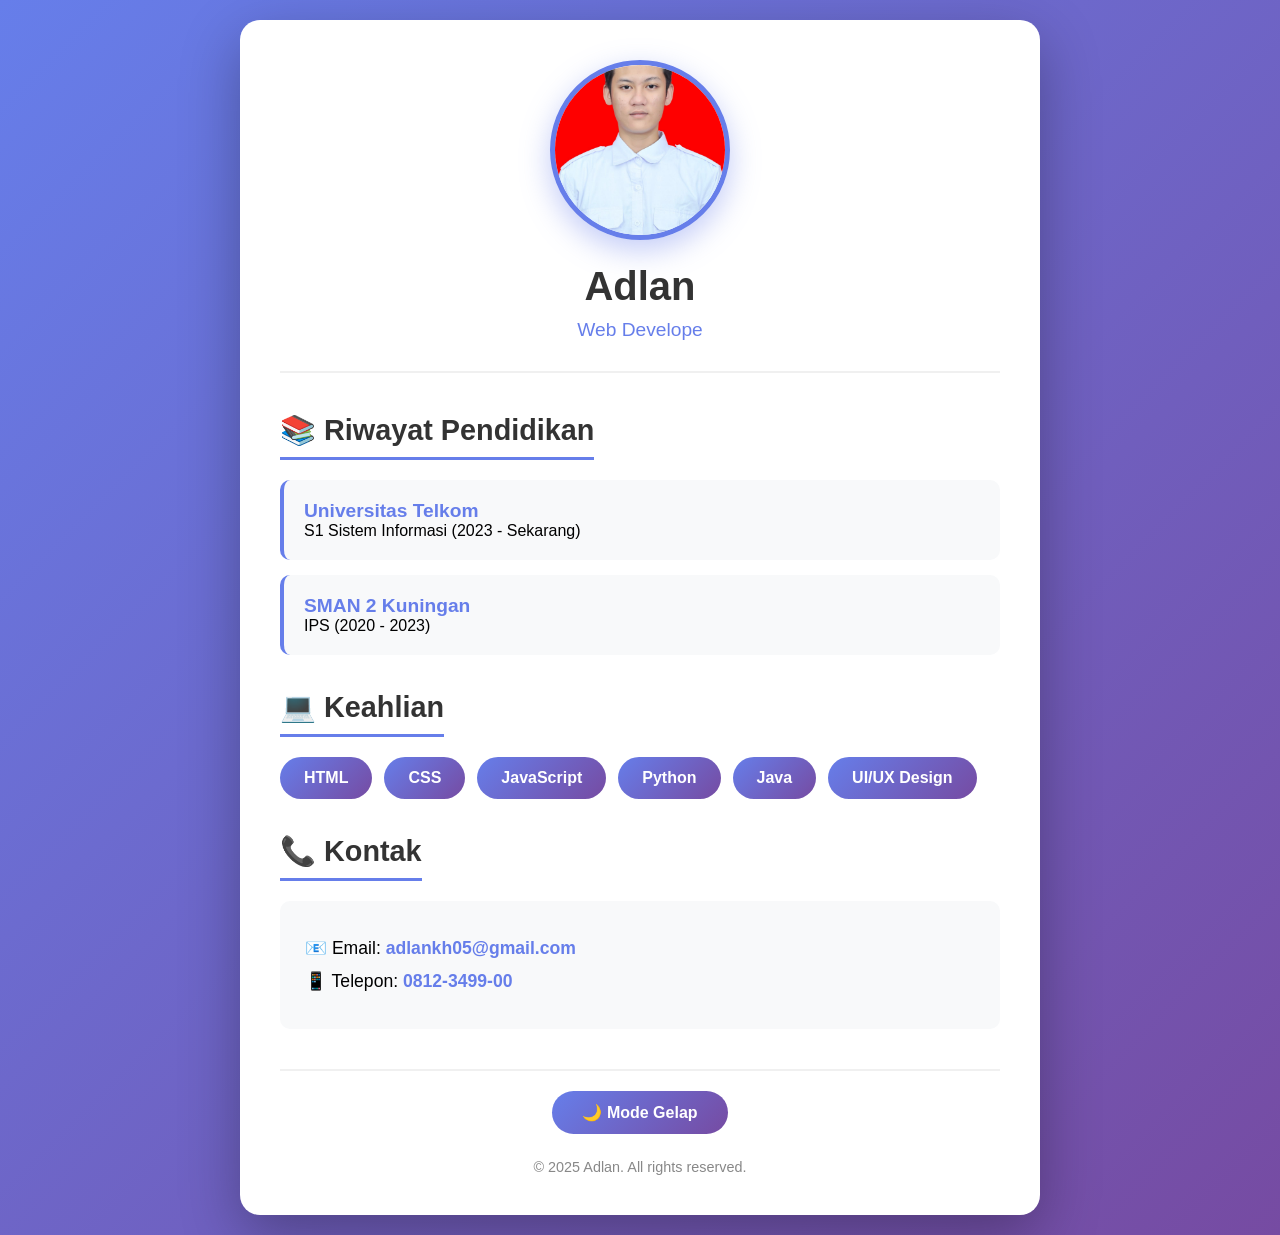
<file: tgus/index.html>
<!DOCTYPE html>
<html lang="id">
<head>
    <meta charset="UTF-8">
    <meta name="viewport" content="width=device-width, initial-scale=1.0">
    <title>CV Adlan - Portfolio Pribadi</title>
    <link rel="stylesheet" href="style.css">
</head>
<body>
    <div class="container">
        <div class="profile">
            <img src="foto adlan.jpeg" alt="Foto Profil Adlan" id="profileImg">
            <h1>Adlan</h1>
            <p class="profession">Web Developer & Designer</p>
        </div>

        <section class="section">
            <h2>📚 Riwayat Pendidikan</h2>
            <ul class="education-list">
                <li>
                    <strong>Universitas Telkom</strong><br>
                    S1 Sistem Informasi (2023 - Sekarang)
                </li>
                <li>
                    <strong>SMAN 2 Kuningan</strong><br>
                    IPS (2020 - 2023)
                </li>
            </ul>
        </section>

        <section class="section">
            <h2>💻 Keahlian</h2>
            <div class="skills">
                <span class="skill-tag">HTML</span>
                <span class="skill-tag">CSS</span>
                <span class="skill-tag">JavaScript</span>
                <span class="skill-tag">Python</span>
                <span class="skill-tag">Java</span>
                <span class="skill-tag">UI/UX Design</span>
            </div>
        </section>

        <section class="section">
            <h2>📞 Kontak</h2>
            <div class="contact-info">
                <p>📧 Email: <a href="mailto:adlankh05@gmail.com">adlankh05@gmail.com</a></p>
                <p>📱 Telepon: <a href="tel:0812349900">0812-3499-00</a></p>
            </div>
        </section>

        <div class="footer">
            <button id="themeToggle" class="theme-btn">🌙 Mode Gelap</button>
            <p class="copyright">© 2025 Adlan. All rights reserved.</p>
        </div>
    </div>

    <script src="script.js"></script>
</body>
</html>
</file>
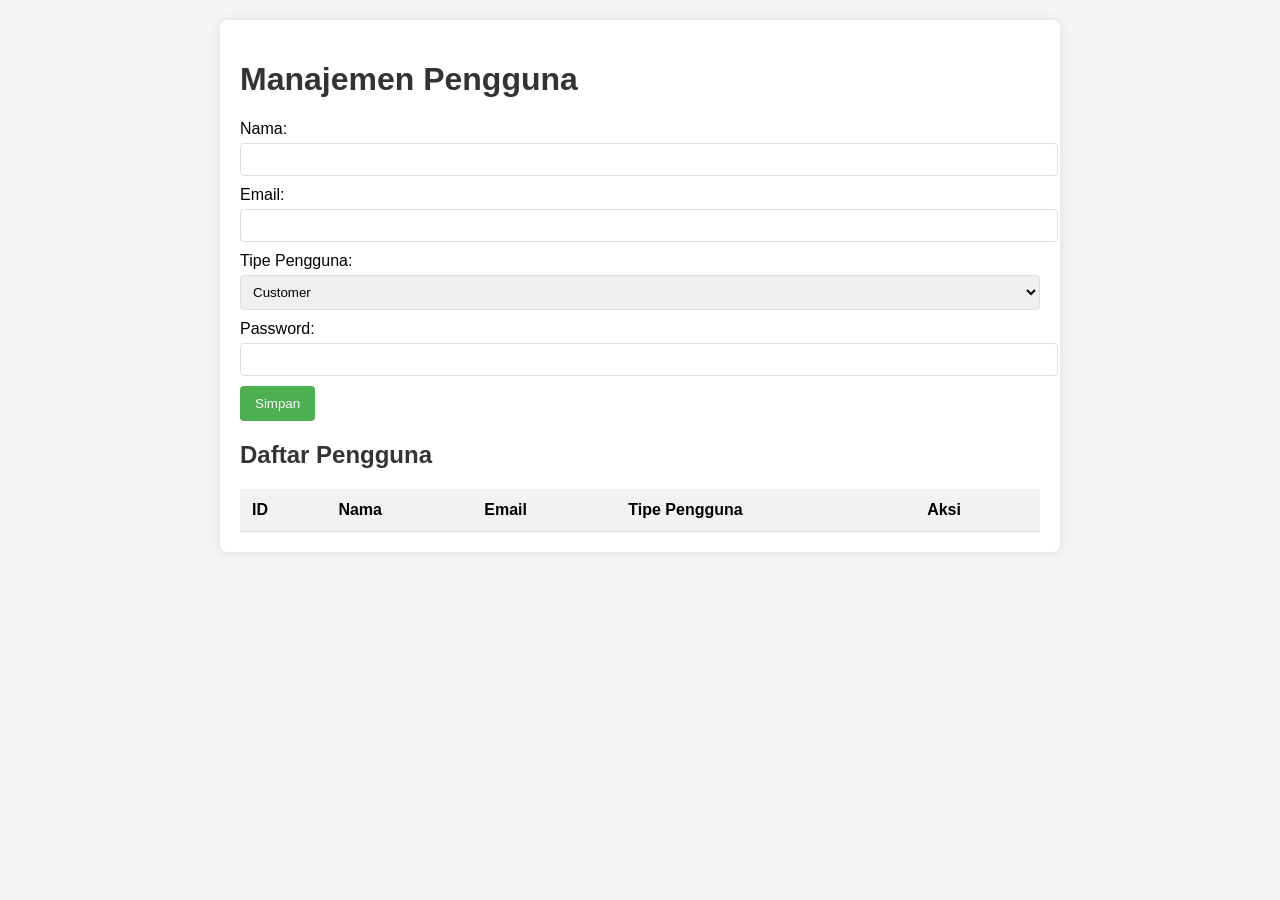
<file: user-service/frontend/index.html>
<!DOCTYPE html>
<html lang="id">
<head>
    <meta charset="UTF-8">
    <meta name="viewport" content="width=device-width, initial-scale=1.0">
    <title>User Service - Manajemen Pengguna</title>
    <link rel="stylesheet" href="style.css">
</head>
<body>
    <div class="container">
        <h1>Manajemen Pengguna</h1>
        <form id="userForm">
            <input type="hidden" id="userId">
            <label for="nama">Nama:</label>
            <input type="text" id="nama" required>
            <label for="email">Email:</label>
            <input type="email" id="email" required>
            <label for="tipePengguna">Tipe Pengguna:</label>
            <select id="tipePengguna" required>
                <option value="customer">Customer</option>
                <option value="driver">Driver</option>
                <option value="admin">Admin</option>
            </select>
            <label for="password">Password:</label>
            <input type="password" id="password" required>
            <button type="submit">Simpan</button>
            <button type="button" id="cancelBtn" style="display:none;">Batal</button>
        </form>
        <h2>Daftar Pengguna</h2>
        <table id="userTable">
            <thead>
                <tr>
                    <th>ID</th>
                    <th>Nama</th>
                    <th>Email</th>
                    <th>Tipe Pengguna</th>
                    <th>Aksi</th>
                </tr>
            </thead>
            <tbody></tbody>
        </table>
    </div>
    <script src="script.js"></script>
</body>
</html>
</file>
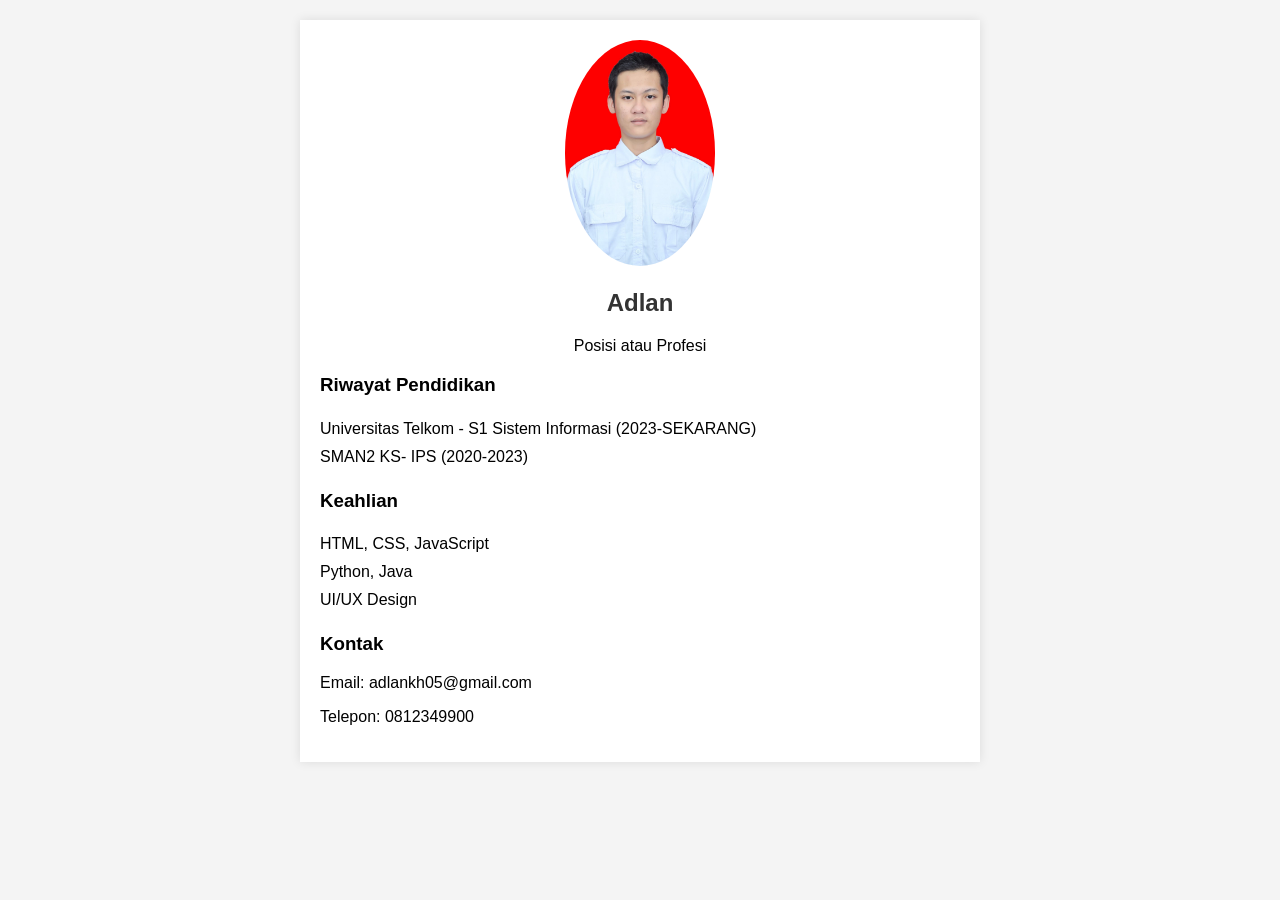
<file: tgus/tgus.html>
<!DOCTYPE html>
<html lang="id">
<head>
    <meta charset="UTF-8">
    <meta name="viewport" content="width=device-width, initial-scale=1.0">
    <title>CV Pribadi</title>
    <style>
        body {
            font-family: Arial, sans-serif;
            margin: 0;
            padding: 0;
            background-color: #f4f4f4;
        }
        .container {
            width: 50%;
            margin: 20px auto;
            background: #fff;
            padding: 20px;
            box-shadow: 0 0 10px rgba(0, 0, 0, 0.1);
        }
        .profile {
            text-align: center;
        }
        .profile img {
            width: 150px;
            border-radius: 50%;
        }
        h2 {
            color: #333;
        }
        ul {
            list-style: none;
            padding: 0;
        }
        li {
            padding: 5px 0;
        }
    </style>
</head>
<body>
    <div class="container">
        <div class="profile">
            <img src="foto adlan.jpeg" alt="Foto Profil">
            <h2>Adlan</h2>
            <p>Posisi atau Profesi</p>
        </div>
        <h3>Riwayat Pendidikan</h3>
        <ul>
            <li>Universitas Telkom - S1 Sistem Informasi (2023-SEKARANG)</li>
            <li>SMAN2 KS- IPS (2020-2023)</li>
        </ul>
        <h3>Keahlian</h3>
        <ul>
            <li>HTML, CSS, JavaScript</li>
            <li>Python, Java</li>
            <li>UI/UX Design</li>
        </ul>
        <h3>Kontak</h3>
        <p>Email: adlankh05@gmail.com</p>
        <p>Telepon: 0812349900</p>
    </div>
</body>
</html>
</file>
<file: tgus/style.css>
* {
    margin: 0;
    padding: 0;
    box-sizing: border-box;
}

body {
    font-family: 'Segoe UI', Tahoma, Geneva, Verdana, sans-serif;
    background: linear-gradient(135deg, #667eea 0%, #764ba2 100%);
    min-height: 100vh;
    padding: 20px;
    transition: background 0.3s ease;
}

body.dark-mode {
    background: linear-gradient(135deg, #1a1a2e 0%, #16213e 100%);
}

.container {
    max-width: 800px;
    margin: 0 auto;
    background: #ffffff;
    border-radius: 20px;
    box-shadow: 0 20px 60px rgba(0, 0, 0, 0.3);
    padding: 40px;
    animation: fadeIn 0.6s ease;
}

body.dark-mode .container {
    background: #2d2d44;
    color: #e0e0e0;
}

@keyframes fadeIn {
    from {
        opacity: 0;
        transform: translateY(20px);
    }
    to {
        opacity: 1;
        transform: translateY(0);
    }
}

.profile {
    text-align: center;
    margin-bottom: 40px;
    padding-bottom: 30px;
    border-bottom: 2px solid #f0f0f0;
}

body.dark-mode .profile {
    border-bottom-color: #444;
}

.profile img {
    width: 180px;
    height: 180px;
    border-radius: 50%;
    object-fit: cover;
    border: 5px solid #667eea;
    box-shadow: 0 10px 30px rgba(102, 126, 234, 0.4);
    transition: transform 0.3s ease;
    cursor: pointer;
}

.profile img:hover {
    transform: scale(1.1) rotate(5deg);
}

.profile h1 {
    margin-top: 20px;
    font-size: 2.5em;
    color: #333;
    font-weight: 700;
}

body.dark-mode .profile h1 {
    color: #fff;
}

.profession {
    color: #667eea;
    font-size: 1.2em;
    margin-top: 10px;
    font-weight: 500;
}

.section {
    margin-bottom: 35px;
}

.section h2 {
    color: #333;
    font-size: 1.8em;
    margin-bottom: 20px;
    padding-bottom: 10px;
    border-bottom: 3px solid #667eea;
    display: inline-block;
}

body.dark-mode .section h2 {
    color: #fff;
}

.education-list {
    list-style: none;
}

.education-list li {
    background: #f8f9fa;
    padding: 20px;
    margin-bottom: 15px;
    border-radius: 10px;
    border-left: 4px solid #667eea;
    transition: transform 0.2s ease, box-shadow 0.2s ease;
}

body.dark-mode .education-list li {
    background: #3a3a52;
}

.education-list li:hover {
    transform: translateX(10px);
    box-shadow: 0 5px 15px rgba(0, 0, 0, 0.1);
}

.education-list strong {
    color: #667eea;
    font-size: 1.2em;
}

.skills {
    display: flex;
    flex-wrap: wrap;
    gap: 12px;
}

.skill-tag {
    background: linear-gradient(135deg, #667eea 0%, #764ba2 100%);
    color: white;
    padding: 12px 24px;
    border-radius: 25px;
    font-weight: 600;
    transition: transform 0.2s ease, box-shadow 0.2s ease;
    cursor: pointer;
}

.skill-tag:hover {
    transform: translateY(-5px);
    box-shadow: 0 10px 20px rgba(102, 126, 234, 0.4);
}

.contact-info {
    background: #f8f9fa;
    padding: 25px;
    border-radius: 10px;
}

body.dark-mode .contact-info {
    background: #3a3a52;
}

.contact-info p {
    margin: 12px 0;
    font-size: 1.1em;
}

.contact-info a {
    color: #667eea;
    text-decoration: none;
    font-weight: 600;
    transition: color 0.2s ease;
}

.contact-info a:hover {
    color: #764ba2;
    text-decoration: underline;
}

.footer {
    margin-top: 40px;
    text-align: center;
    padding-top: 20px;
    border-top: 2px solid #f0f0f0;
}

body.dark-mode .footer {
    border-top-color: #444;
}

.theme-btn {
    background: linear-gradient(135deg, #667eea 0%, #764ba2 100%);
    color: white;
    border: none;
    padding: 12px 30px;
    border-radius: 25px;
    font-size: 1em;
    font-weight: 600;
    cursor: pointer;
    transition: transform 0.2s ease, box-shadow 0.2s ease;
    margin-bottom: 15px;
}

.theme-btn:hover {
    transform: translateY(-3px);
    box-shadow: 0 10px 20px rgba(102, 126, 234, 0.4);
}

.theme-btn:active {
    transform: translateY(0);
}

.copyright {
    color: #888;
    font-size: 0.9em;
    margin-top: 10px;
}

body.dark-mode .copyright {
    color: #aaa;
}

@media (max-width: 768px) {
    .container {
        padding: 20px;
    }
    
    .profile h1 {
        font-size: 2em;
    }
    
    .profile img {
        width: 140px;
        height: 140px;
    }
    
    .section h2 {
        font-size: 1.5em;
    }
}
</file>
<file: user-service/frontend/style.css>
body {
    font-family: Arial, sans-serif;
    margin: 0;
    padding: 20px;
    background-color: #f4f4f4;
}

.container {
    max-width: 800px;
    margin: 0 auto;
    background-color: white;
    padding: 20px;
    border-radius: 8px;
    box-shadow: 0 0 10px rgba(0,0,0,0.1);
}

h1, h2 {
    color: #333;
}

form {
    margin-bottom: 20px;
}

label {
    display: block;
    margin-top: 10px;
}

input, select {
    width: 100%;
    padding: 8px;
    margin-top: 5px;
    border: 1px solid #ddd;
    border-radius: 4px;
}

button {
    margin-top: 10px;
    padding: 10px 15px;
    background-color: #4CAF50;
    color: white;
    border: none;
    border-radius: 4px;
    cursor: pointer;
}

button:hover {
    background-color: #45a049;
}

#cancelBtn {
    background-color: #f44336;
}

#cancelBtn:hover {
    background-color: #da190b;
}

table {
    width: 100%;
    border-collapse: collapse;
    margin-top: 20px;
}

th, td {
    padding: 12px;
    text-align: left;
    border-bottom: 1px solid #ddd;
}

th {
    background-color: #f2f2f2;
}

tr:hover {
    background-color: #f5f5f5;
}

.action-btn {
    padding: 5px 10px;
    margin-right: 5px;
    border: none;
    border-radius: 4px;
    cursor: pointer;
}

.edit-btn {
    background-color: #2196F3;
    color: white;
}

.delete-btn {
    background-color: #f44336;
    color: white;
}
</file>
